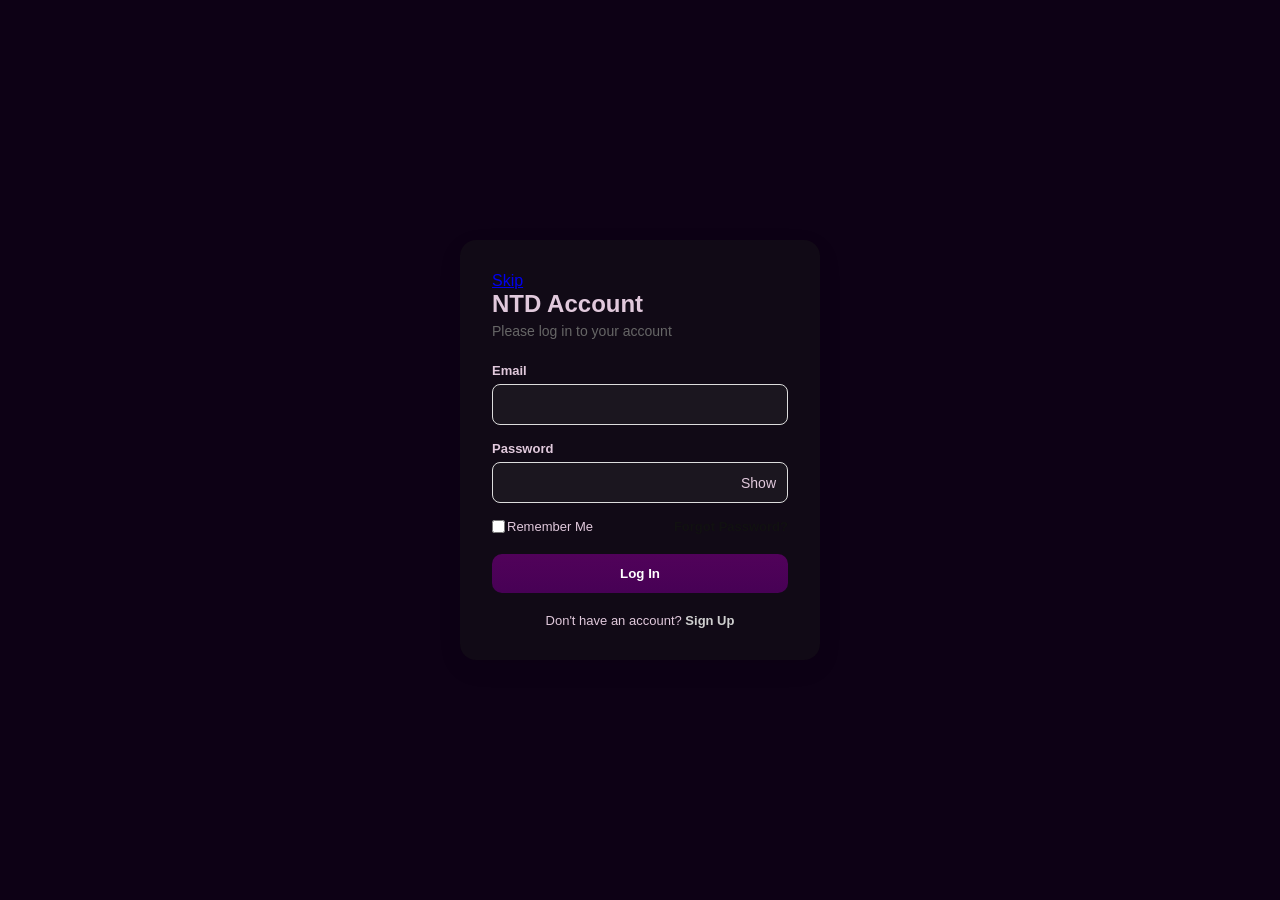
<file: login.html>
<!DOCTYPE html>
<html lang="en">

<head>
    <meta charset="UTF-8">
    <meta name="viewport" content="width=device-width, initial-scale=1.0">
    <link rel="icon" href="/photos/ntd-logo.jpg">
    <title>Log In</title>
    <style>
        * {
            margin: 0;
            padding: 0;
            font-family: 'Segoe UI', Tahoma, Verdana, sans-serif;
            box-sizing: border-box;
        }

        body {
            background-color: #0d0115;
            color: #e1c9dc;
            display: flex;
            justify-content: center;
            align-items: center;
            flex-direction: column;
            min-height: 100vh;
        }

        .logIn {
            background-color: #17161773;
            box-shadow: 2px 2px 10px rgba(88, 9, 137, 0.08);
            width: 360px;
            padding: 32px;
            border-radius: 16px;
            box-shadow: 0 8px 24px rgba(0, 0, 0, 0.08);
        }

        .logIn h2 {
            margin-bottom: 5px;
        }

        .logIn p {
            color: #666;
            font-size: 14px;
            margin-bottom: 24px;
        }

        .field {
            margin-bottom: 16px;
            position: relative;
        }

        .field label {
            font-size: 13px;
            font-weight: 600;
            display: block;
            margin-bottom: 6px;
        }

        .field input {
            background: rgba(52, 52, 52, 0.285);
            width: 100%;
            color: #e1c9dc;
            letter-spacing: .5px;
            padding: 12px 40px 12px 12px;
            border: 1.5px solid #ddd;
            border-radius: 8px;
        }

        .field input:focus {
            border-color: #111;
        }

        .togglePassword {
            position: absolute;
            right: 12px;
            top: 34px;
            cursor: pointer;
            font-size: 14px;
            user-select: none;
        }

        .options {
            display: flex;
            justify-content: space-between;
            align-items: center;
            font-size: 13px;
            margin: 12px 0px 20px;
        }

        .rememberMe {
            display: flex;
            align-items: center;
            justify-content: center;
            gap: 2px;
        }

        .options a {
            text-decoration: none;
            color: #111;
            font-weight: 600;
        }

        .logInBtn {
            width: 100%;
            padding: 12px;
            background: linear-gradient(#51025a, #470155);
            color: #fff;
            border: none;
            border-radius: 10px;
            font-weight: 600;
            cursor: pointer;
            transition: 0.2s;
        }

        .logInBtn:hover,
        .logInBtn:active {
            background-color: #000;
        }

        .error {
            color: #ff3b3b;
            font-size: 12px;
            margin-top: 6px;
            display: none;
        }

        .signUp {
            text-align: center;
            font-size: 13px;
            margin-top: 20px;
        }

        .signUp a {
            font-weight: 700;
            color: #cfcfcf;
            text-decoration: none;
        }

        .signUpQA {
            padding: 32px;
            height: 300px;
            display: none;
            align-items: center;
            justify-content: center;
            flex-direction: column;
            background: linear-gradient(to bottom, #3302766b, #76088149);
            border-radius: 20px;
            backdrop-filter: blur(-2px);
            box-shadow: 2px 2px 10px #330276ab;

        }

        .btn {
            cursor: pointer;
            transition: 0.2s;
            width: 80px;
            margin-top: 1rem;
            border-radius: 20px;
            height: 1.5rem;
            border: 1px solid #330276;
        }

        .btn:hover,
        .btn:active {
            transform: translateY(-2px);
            background: linear-gradient(to right, #ae87e5, #e072ea);
        }
    </style>
</head>

<body>
    <main class="logIn">
        <a href="index.html">Skip</a>
        <h2>NTD Account</h2>
        <p>Please log in to your account</p>
        <form id="logInForm">
            <div class="field">
                <label>Email</label>
                <input type="email" name="email" id="email" required>
                <span class="error" id="emailError">Enter a valid email</span>
            </div>
            <div class="field">
                <label>Password</label>
                <input type="password" name="password" id="password" required>
                <span class="togglePassword" id="togglePassword">Show</span>
                <span class="error" id="passwordError">Password must be 8 digits long</span>
            </div>
            <div class="options">
                <label class="rememberMe">
                    <input type="checkbox">
                    <span>Remember Me</span>
                </label>
                <a href="#">Forgot Password?</a>
            </div>
            <button class="logInBtn" type="submit">Log In</button>
        </form>
        <div class="signUp">Don't have an account? <a id="signUpAnchor" href="#">Sign Up</a></div>
    </main>
    <div class="signUpQA">
        <p class="paragraph">Are you one of officials in NTD</p>
        <div>
            <button class="btn" id="no">No</button>
            <button class="btn" id="yes">Yes</button>
        </div>
    </div>
</body>
<script>
    let form = document.getElementById("logInForm");
    let email = document.getElementById("email");
    let password = document.getElementById("password");
    let togglePassword = document.getElementById("togglePassword");
    let logInBtn = document.querySelector(".logInBtn");

    togglePassword.addEventListener("click", () => {
        let isPass = password.type === 'password';
        password.type = isPass ? 'text' : 'password';
        togglePassword.textContent = isPass ? 'Hide' : 'Show';
    });

    form.addEventListener("submit", (e) => {
        e.preventDefault();
        let valid = true;

        if (!email.value.includes("@gmail.com")) {
            document.getElementById("emailError").style.display = "block";
            valid = false;
        } else {
            document.getElementById("emailError").style.display = "none";
        }

        if (password.value.length < 8) {
            document.getElementById("passwordError").style.display = "block";
            valid = false
        } else {
            document.getElementById("passwordError").style.display = "none";
        }

        if (valid) {
            localStorage.setItem('user_email', email.value);
            alert('Welcome ' + email.value);
            window.location.href = "index.html";
        }
    });

    //Sign Up
    let signUpAnchor = document.getElementById("signUpAnchor");
    let signUpQA = document.querySelector(".signUpQA");
    let logIn = document.querySelector(".logIn");


    signUpAnchor.addEventListener("click", () => {
        logIn.style.display = "none";
        signUpQA.style.display = "flex"
    })

    let yes = document.getElementById("yes");
    let no = document.getElementById("no");

    yes.addEventListener("click", () => {
        alert("Are you sure?")
        window.open("https:facebook.com", "_blank");
    })
    no.addEventListener("click", () => {
        alert("ONLY OFFICIALS can access this");
        window.location.href = "index.html"
    })
</script>

</html>
</file>
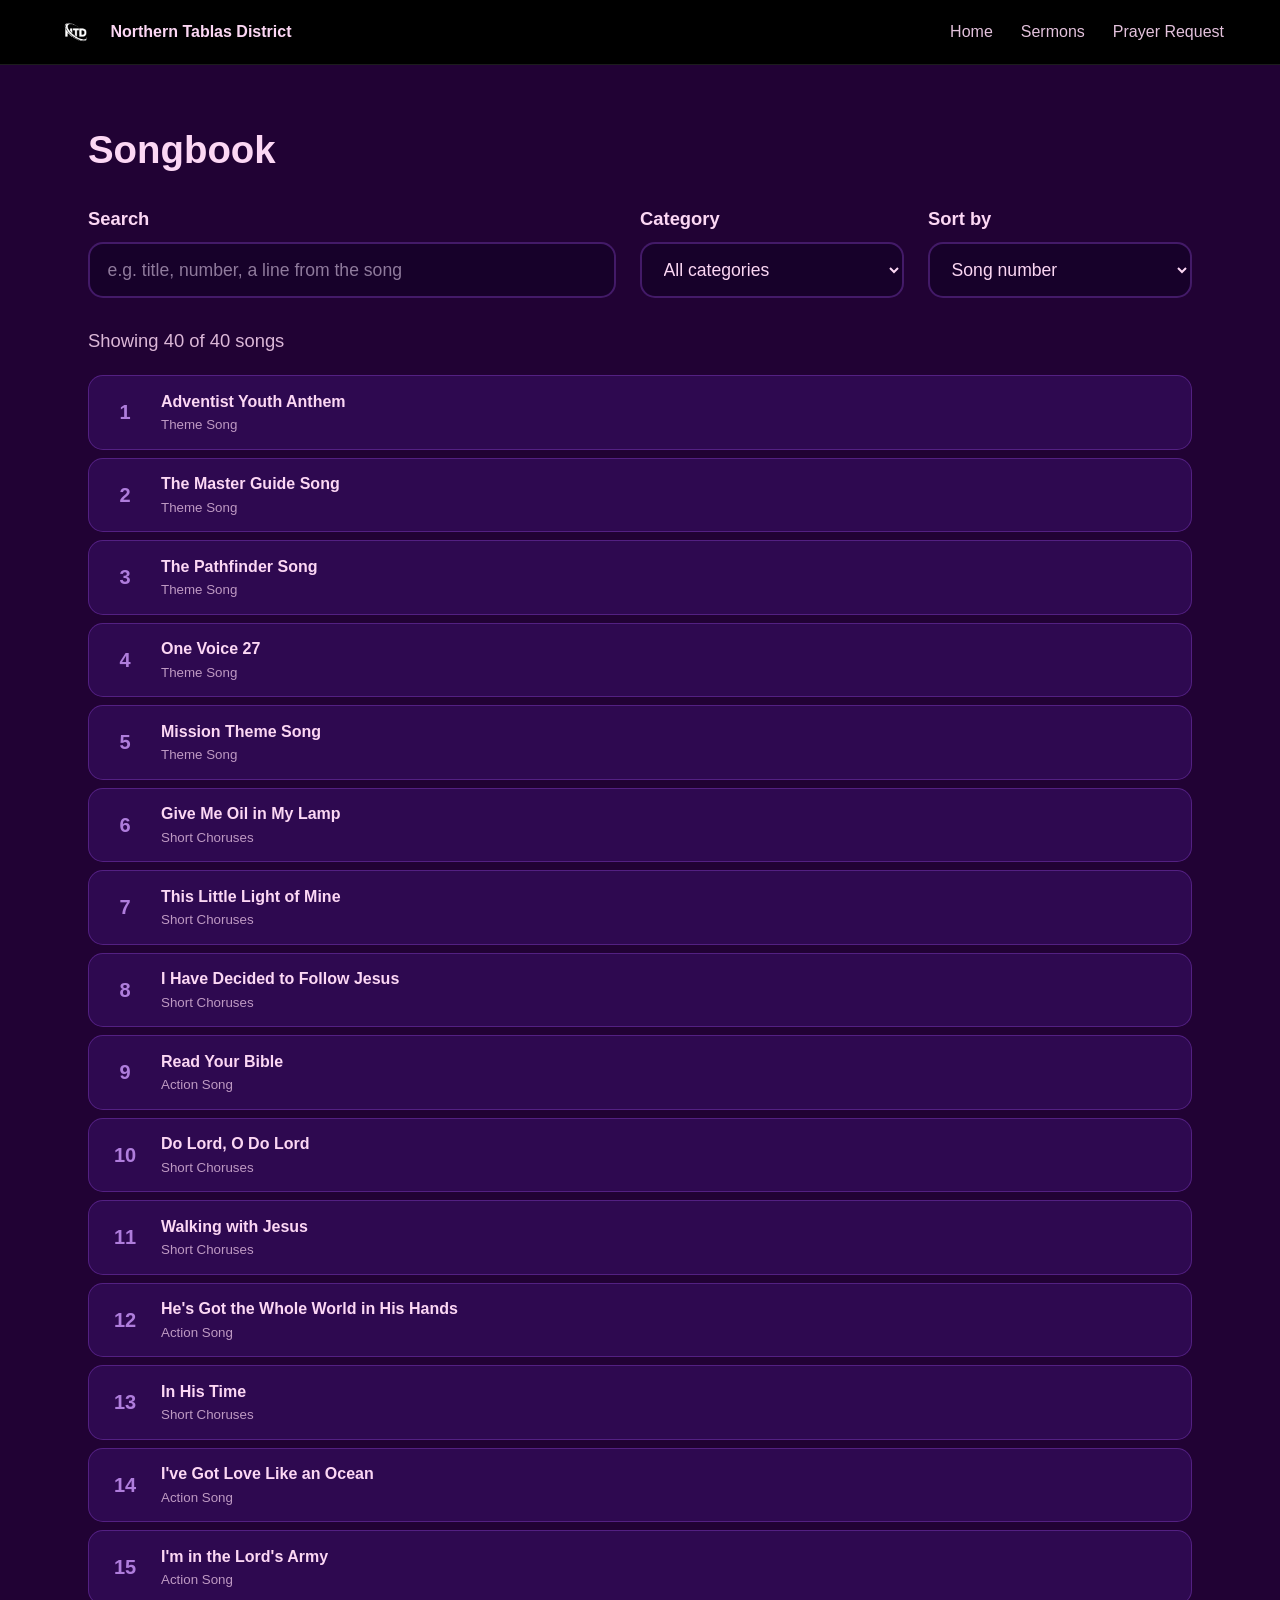
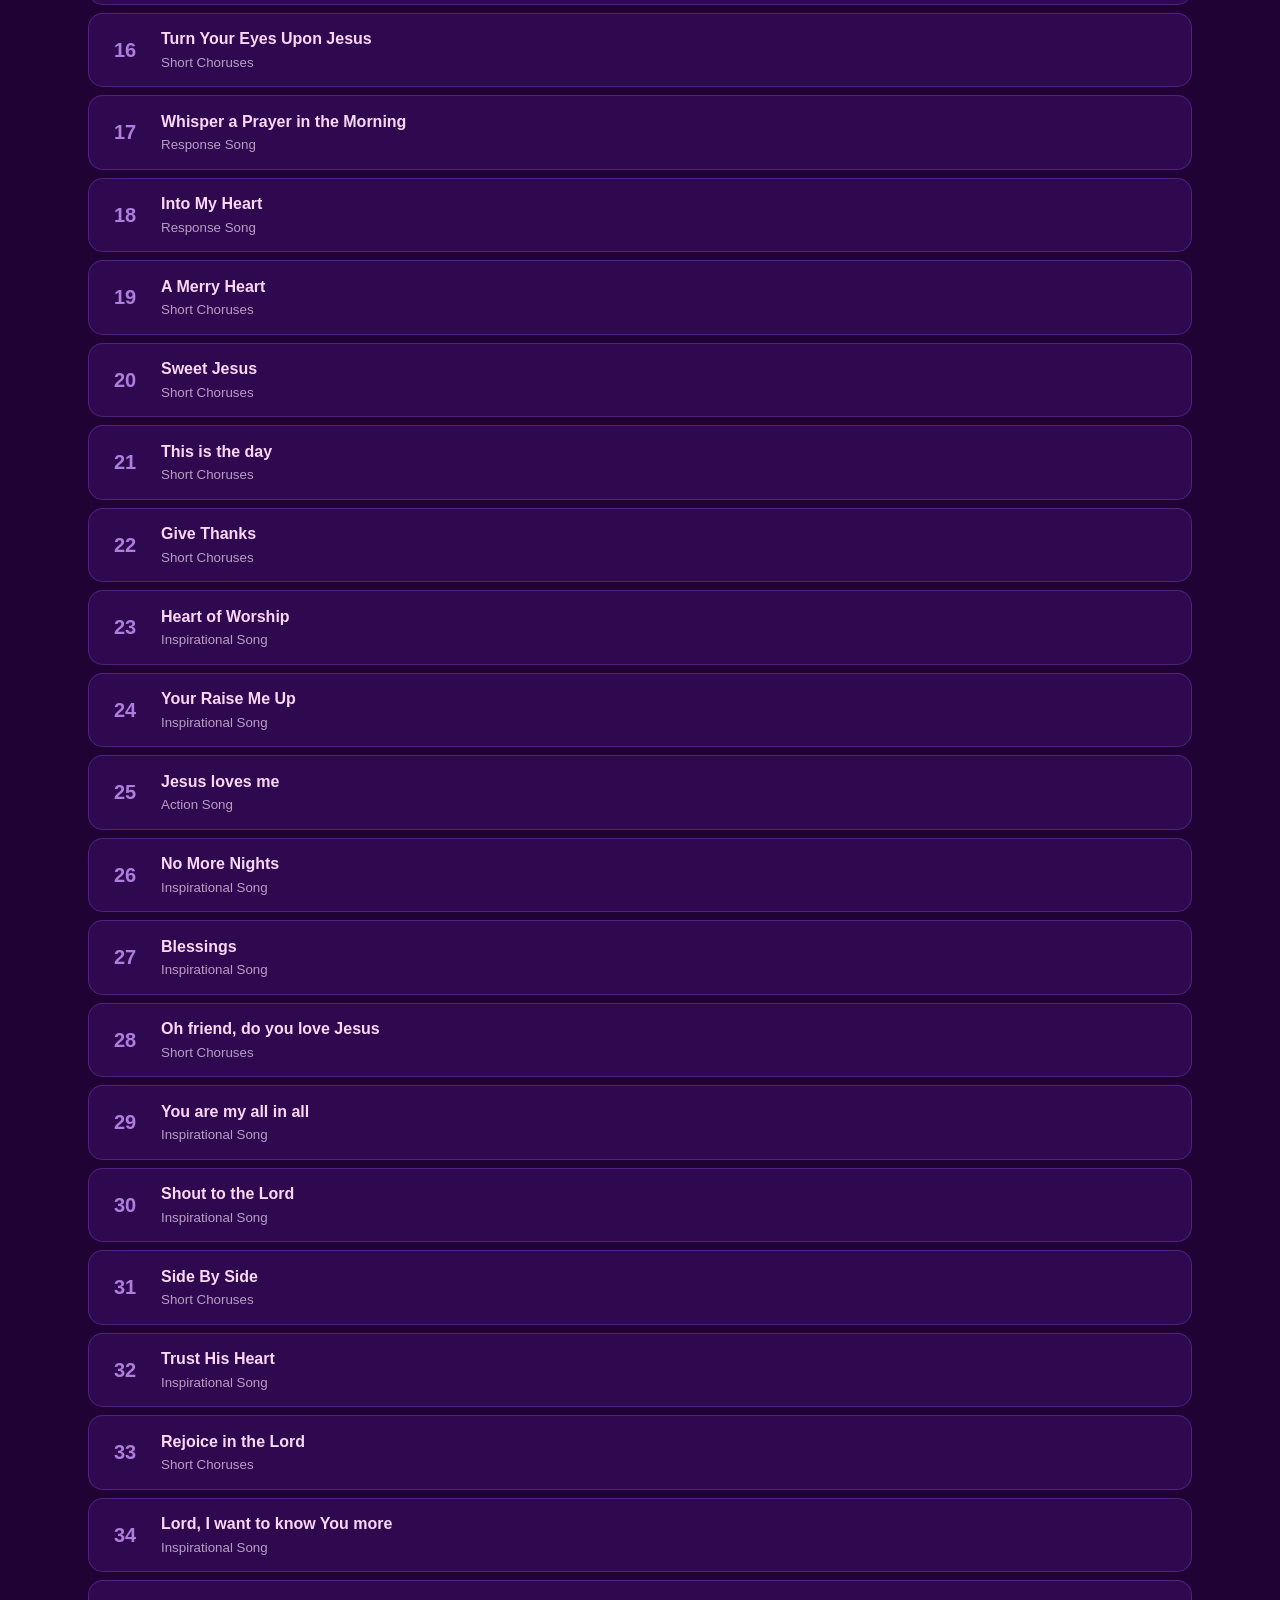
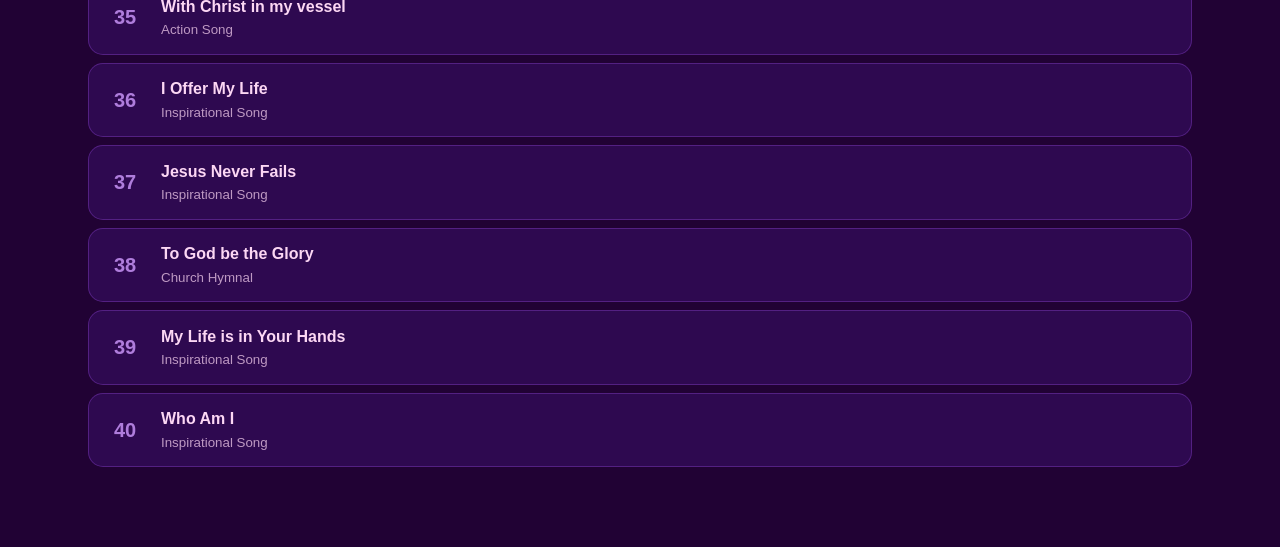
<file: songbook.html>
<!DOCTYPE html>
<html lang="en">

<head>
  <meta charset="UTF-8">
  <meta name="viewport" content="width=device-width, initial-scale=1">
  <meta name="description" content="AY Program songbook of the Northern Tablas District.">
  <title>Songbook | Northern Tablas District</title>
  <link rel="icon" href="photos/default/ntd-logo.jpg">
  <link rel="stylesheet" href="songbookFiles/songbook.css">
  <script src="songbookFiles/songs.js" defer></script>
  <script src="songbookFiles/songbook.js" defer></script>
</head>

<body>

  <header class="topBar">
    <a class="topBrand" href="index.html">
      <img src="photos/default/ntd-logo.jpg" alt="" width="40" height="40">
      <span>Northern Tablas District</span>
    </a>
    <nav class="topNav" aria-label="Main">
      <a href="index.html">Home</a>
      <a href="sermons/sermons.html">Sermons</a>
      <a href="sermons/sermons.html#prayer">Prayer Request</a>
    </nav>
  </header>

  <main class="sbWrap">

    <!-- List of songs -->
    <section id="listView">
      <h1>Songbook</h1>

      <div class="filters">
        <div class="field fieldWide">
          <label for="searchInput">Search</label>
          <input id="searchInput" type="search" placeholder="e.g. title, number, a line from the song"
            autocomplete="off">
        </div>
        <div class="field">
          <label for="categorySelect">Category</label>
          <select id="categorySelect"></select>
        </div>
        <div class="field">
          <label for="sortSelect">Sort by</label>
          <select id="sortSelect">
            <option value="number">Song number</option>
            <option value="title">Title (A to Z)</option>
          </select>
        </div>
      </div>

      <p class="sbCount" id="resultCount" aria-live="polite"></p>
      <div class="songGrid" id="songGrid"></div>
    </section>

    <!-- One song -->
    <section id="songView" hidden>
      <div class="sbSongBar">
        <a class="sbBtn" href="#" id="backToList">All songs</a>
        <div class="sbSize" role="group" aria-label="Text size">
          <button class="sbBtn" id="sizeDown" type="button" aria-label="Smaller text">A&minus;</button>
          <button class="sbBtn" id="sizeUp" type="button" aria-label="Bigger text">A+</button>
        </div>
      </div>
      <article class="sbSong">
        <h2 id="songTitle"></h2>
        <p class="sbMeta" id="songMeta"></p>
        <div id="songBody"></div>
      </article>
      <div class="sbNav">
        <a class="sbBtn" id="prevSong" href="#">
          < Previous</a>
            <a class="sbBtn" id="nextSong" href="#">Next ></a>
      </div>
    </section>

  </main>
</body>

</html>
</file>
<file: songbookFiles/songbook.css>
:root {
    --bg: #210234;
    --bg-deep: #10011a;
    --text: #fcd7f4;
    --muted: #bbb;
    --accent: rgba(197, 146, 244, 0.85);
    --card: rgba(124, 58, 237, 0.15);
    --card-border: rgba(168, 85, 247, 0.3);
    --field: #17012a;
    --radius: 15px;
    --song-size: 1rem;
}

*,
*::before,
*::after {
    margin: 0;
    padding: 0;
    box-sizing: border-box;
}

body {
    font-family: 'Segoe UI', Tahoma, Geneva, Verdana, sans-serif;
    line-height: 1.6;
    background: var(--bg);
    color: var(--text);
    min-height: 100vh;
    margin-top: 4.5rem;
}

img {
    max-width: 100%;
    display: block;
}

a {
    color: inherit;
}

[hidden] {
    display: none !important;
}

:focus-visible {
    outline: 3px solid #fff;
    outline-offset: 2px;
}

.topBar {
    display: flex;
    flex-wrap: wrap;
    align-items: center;
    justify-content: space-between;
    position: fixed;
    top: 0;
    left: 0;
    width: 100%;
    z-index: 1000;
    gap: 1rem;
    padding: .75rem 3.5rem;
    background: #000;
    border-bottom: 1px solid #1c1c1c;
}

.topBrand {
    display: flex;
    align-items: center;
    gap: .9rem;
    font-size: 1rem;
    font-weight: 600;
    text-decoration: none;
    color: var(--text);
}

.topNav {
    display: flex;
    flex-wrap: wrap;
    gap: 1.75rem;
}

.topNav a {
    font-size: 1rem;
    font-weight: 500;
    text-decoration: none;
    color: var(--text);
    opacity: .9;
}

.topNav a:hover {
    opacity: 1;
    text-decoration: underline;
}

/* Layout */

.sbWrap {
    max-width: 72rem;
    margin: 0 auto;
    padding: 3.5rem 1.5rem 5rem;
}

h1 {
    font-size: clamp(1.8rem, 4vw, 2.4rem);
    line-height: 1.15;
    margin-bottom: 2rem;
}

/* Filters */

.filters {
    display: grid;
    grid-template-columns: 2fr 1fr 1fr;
    gap: 1.5rem;
}

.field {
    display: flex;
    flex-direction: column;
    gap: .5rem;
}

.field label {
    font-size: 1.15rem;
    font-weight: 600;
}

.field input,
.field select {
    width: 100%;
    min-height: 3.5rem;
    padding: .6rem 1.1rem;
    font: inherit;
    font-size: 1.1rem;
    color: var(--text);
    background: var(--field);
    border: 2px solid var(--card-border);
    border-radius: var(--radius);
}

.field input::placeholder {
    color: #8f7a9c;
}

.field select {
    cursor: pointer;
}

.sbCount {
    margin: 1.75rem 0 1.25rem;
    font-size: 1.15rem;
    opacity: .85;
}

/* Song list */

.songGrid {
    display: flex;
    flex-direction: column;
    gap: .5rem;
}

.sbItem {
    display: flex;
    align-items: center;
    gap: 1rem;
    padding: .8rem 1rem;
    text-decoration: none;
    background: var(--card);
    border: 1px solid var(--card-border);
    border-radius: var(--radius);
    transition: background .2s, transform .2s;
}

.sbItem:hover {
    background: rgba(124, 58, 237, .3);
    transform: translateX(4px);
}

.sbNum {
    flex: none;
    min-width: 2.5rem;
    font-size: 1.25rem;
    font-weight: 700;
    text-align: center;
    color: var(--accent);
}

.sbItemText {
    display: flex;
    flex-direction: column;
}

.sbItemText small {
    opacity: .7;
}

.sbEmpty {
    padding: 2rem 0;
    opacity: .8;
}

/* Buttons */

.sbBtn {
    display: inline-flex;
    align-items: center;
    justify-content: center;
    min-height: 2.75rem;
    padding: .4rem 1.2rem;
    color: #e8e8ee;
    text-decoration: none;
    font: inherit;
    font-size: 1rem;
    background: transparent;
    cursor: pointer;
    border: 2px solid var(--accent);
    border-radius: var(--radius);
    transition: background .2s, color .2s;
}

.sbBtn:hover {
    background: var(--accent);
    color: #fff;
}

/* Song view */

#songView {
    max-width: 46rem;
    margin: 0 auto;
}

.sbSongBar {
    display: flex;
    justify-content: space-between;
    align-items: center;
    gap: 1rem;
    margin-bottom: 2rem;
}

.sbSize {
    display: flex;
    gap: .5rem;
}

.sbSong h2 {
    font-size: clamp(1.8rem, 5vw, 2.6rem);
    line-height: 1.2;
    margin-bottom: .25rem;
}

.sbMeta {
    opacity: .75;
    margin-bottom: 1.75rem;
}

.sbStanza {
    margin-bottom: 1.75rem;
}

.sbLabel {
    margin-bottom: .25rem;
    font-size: 1rem;
    font-weight: 700;
    color: var(--accent);
}

.sbLines {
    font-size: var(--song-size);
    line-height: 1.5;
    white-space: pre-line;
}

.sbNav {
    display: flex;
    justify-content: space-between;
    gap: 1rem;
    margin-top: 2.5rem;
    padding-top: 1.5rem;
    border-top: 1px solid var(--card-border);
}

.sbNav .sbBtn:only-child {
    margin-left: auto;
}

/* Small screens */

@media (max-width: 800px) {
    .topBar {
        padding: 1rem;
    }

    .topBrand {
        font-size: 1.15rem;
    }

    .topNav {
        gap: 1.25rem;
    }

    .sbWrap {
        padding: 4rem 1rem 4rem;
    }

    .filters {
        grid-template-columns: 1fr;
        gap: 1rem;
    }
}

@media (prefers-reduced-motion: reduce) {

    *,
    *::before,
    *::after {
        transition: none !important;
    }
}
</file>
